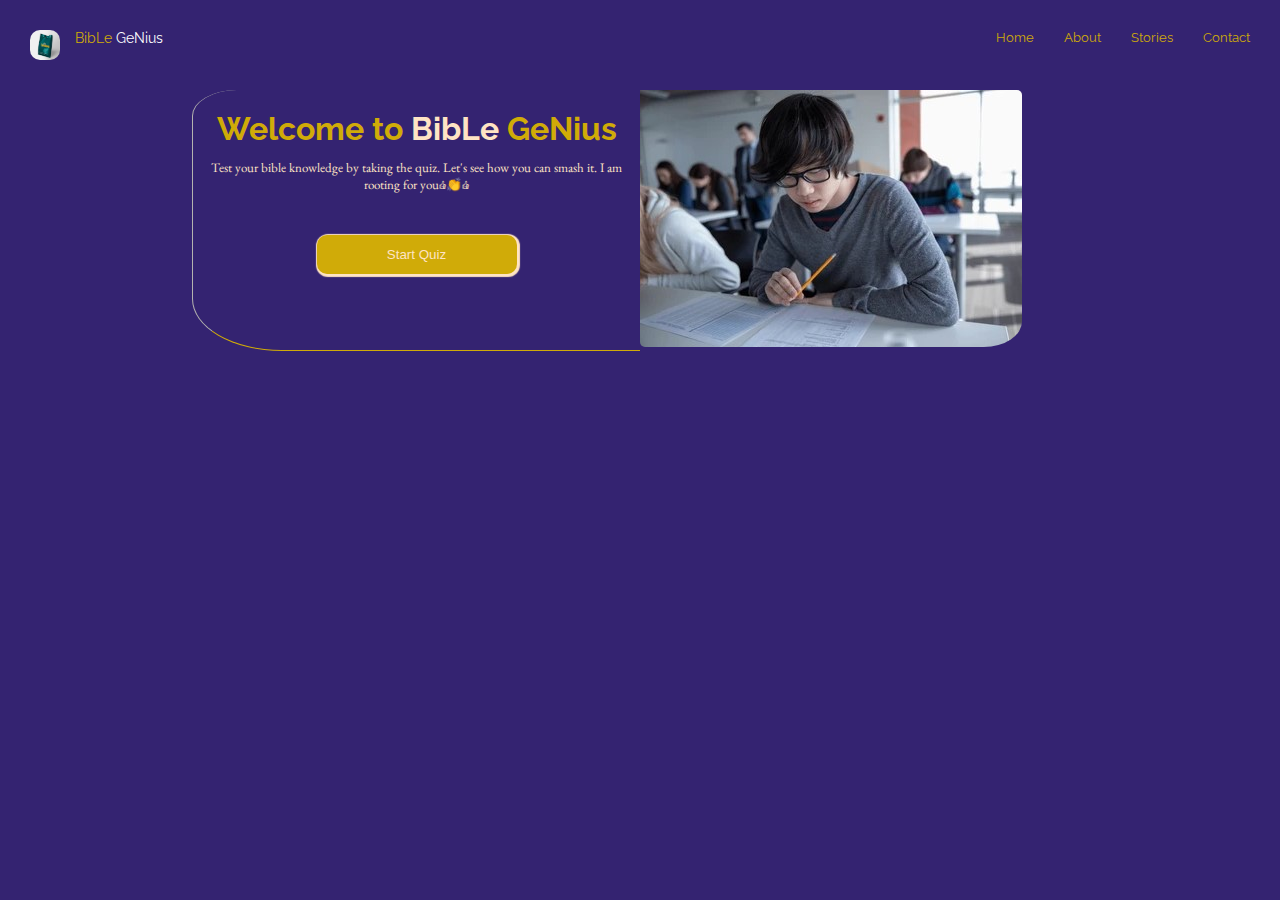
<file: index.html>
<!DOCTYPE html>
<html lang="en">
<head>
    <meta charset="UTF-8">
    <meta name="viewport" content="width=device-width, initial-scale=1.0">
    <title>QUIZ_GAME</title>
    <link rel="stylesheet" href="index.css">
</head>
<body>
    <main class="main">
        <nav class="nav-bar">
            <div class="logo">
                <img class="Bible_logo"  src="./images/bible_2.jfif" alt="bible">
                <p><span class="bible">BibLe</span> GeNius</p>
            </div>
            <div class="nav-end">
                <ul class="links">
                    <li>Home</li>
                    <li>About</li>
                    <li>Stories</li>
                    <li>Contact</li>
                </ul>
            </div>
        </nav>
        <section id="quiz_game">
           
           
            <div class="quiz_text">
                <h1 class="heading">Welcome to <span class="bible1">BibLe</span> GeNius</h1>
                <p class="text_one">Test your bible knowledge by taking the quiz. Let's see how you can smash it. I am rooting for you👍👏👍</p>


                <button class="button reset">Start Quiz</button>
            
               </div>

            <div class="quiz_image">
                <img src="./images/studypicture2.jpg" alt="images" class="study_picture">
            </div>
                
          
            
        </section>
    </main>
    <script src="./index.js"></script>
</body>
</html>
</file>
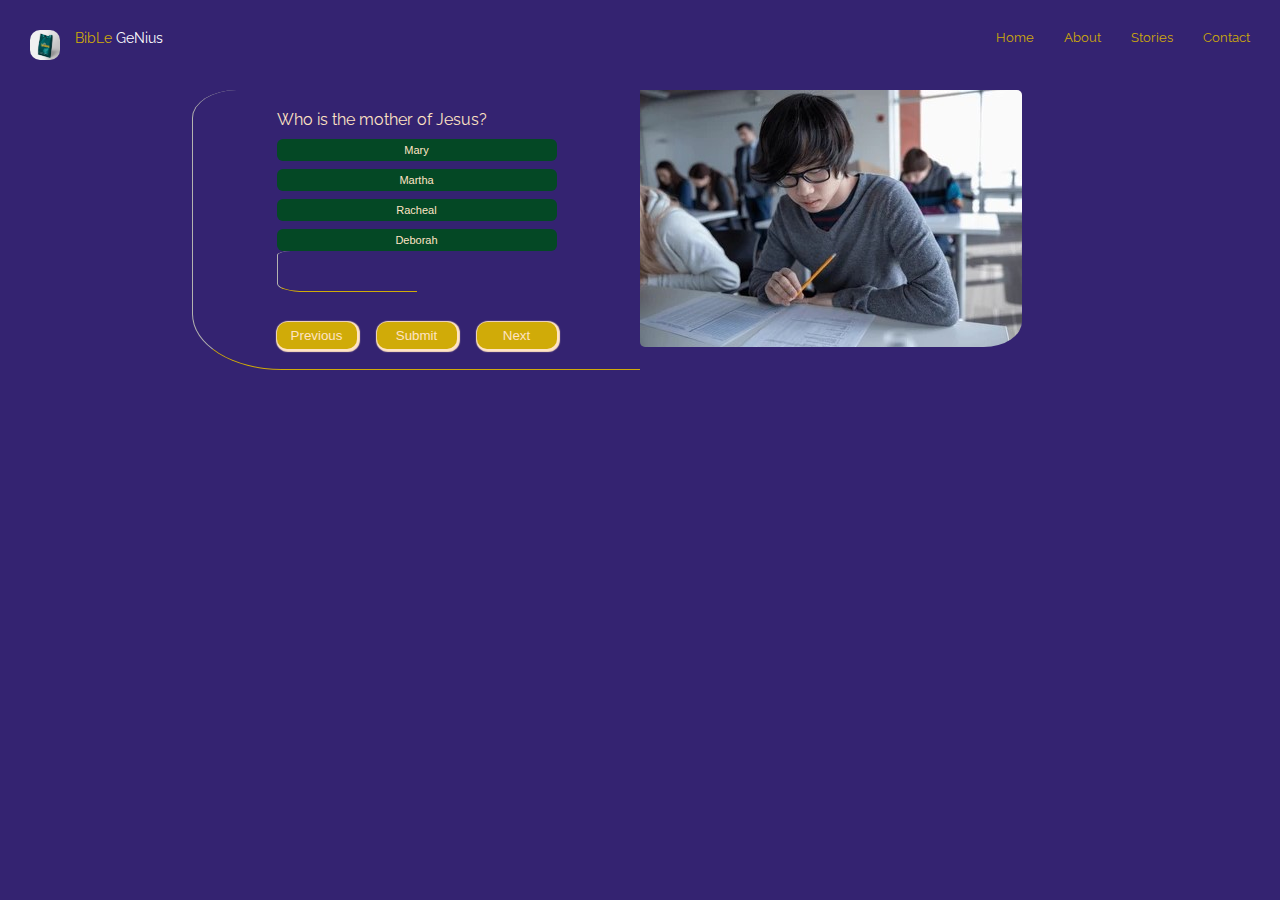
<file: question.html>
<!DOCTYPE html>
<html lang="en">
<head>
    <meta charset="UTF-8">
    <meta name="viewport" content="width=device-width, initial-scale=1.0">
    <title>QUIZ_GAME</title>
    <link rel="stylesheet" href="index.css">
</head>
<body>
    <main class="main">
        <nav class="nav-bar">
            <div class="logo">
                <img class="Bible_logo"  src="./images/bible_2.jfif" alt="bible">
                <p><span class="bible">BibLe</span> GeNius</p>
            </div>
            <div class="nav-end">
                <ul class="links">
                    <li>Home</li>
                    <li>About</li>
                    <li>Stories</li>
                    <li>Contact</li>
                </ul>
            </div>
        </nav>
        <section id="quiz_game">
            <div class="quiz_text">
                <div class="quiz_container">
                    <p class="Question"></p>
                    <div class="options"></div>
                     <div class="quiz_text"></div>
                    <div class="buton">
                        <button class="btn_previous">Previous</button>
                        <button class="btn_submit">Submit</button>
                        <button class="btn_next">Next</button>
                    </div>
                </div>
            </div>
            <div class="quiz_image">
                <img src="./images/studypicture2.jpg" alt="images" class="study_picture">
            </div>
        </section>
    </main>
    <script src="./question.js"></script>
</body>
</html>
</file>
<file: index.css>
@import url('https://fonts.googleapis.com/css2?family=Raleway:ital,wght@0,100..900;1,100..900&display=swap');
@import url('https://fonts.googleapis.com/css2?family=EB+Garamond:ital,wght@0,400..800;1,400..800&family=Raleway:ital,wght@0,100..900;1,100..900&display=swap');
*{

    margin: 0px;
    padding: 0px;
    box-sizing: border-box;
}
body{
    font-family: 'Raleway', sans-serif;
}
.main{
    display:flex;
    flex-direction: column;
    width: 100vw;
    height: 100vh;
    background-color: rgba(52, 35, 113, 1);
}

/* ----------------------------------------------NAV_BAR--------------------------------------------------- */

.nav-bar{
    display: flex;
    flex-direction: row;
    justify-content: space-between;
    padding: 30px;
   

}
.logo{
    display: flex;
    flex-direction: row;
    gap: 15px;
    font-size: 14px;
    color: white;
    


}

.links{
    display: flex;
    flex-direction: row;
    gap: 30px;

}
.links li{
    list-style-type: none;
    color: #d0ab08;
    font-size: 13px;
}
   

.Bible_logo{
    width: 30px;
    height: 30px;
    border-radius: 10px;
}
.bible {
    color: #d0ab08;
}
.bible1 {
    color: bisque;
}








/* ----------------------------------------------NAV_BAR--------------------------------------------------- */

/* ------------------------------------------------------------------------------------------------- */

#quiz_game{
    display: flex;
    flex-direction:row;
    width: 70%;
    color: bisque;
    /* justify-content: center;
    align-items: center;*/
    /* border: 2px solid red; */
    margin: 0 auto;

}


.quiz_text, quiz_text1{
    display:flex;
    flex-direction: column;
    align-items: center;
    gap: 7px;
    padding: 20px 10px;
    width:50%;
    border-bottom: 0.5px solid #d0ab08;
    border-left: 1px solid #b4b3af ;
    /* border-top: 1px solid #b4b3af; */
    border-radius:10% 0 0px 20% ;
    /* background-color: #044825; */
}

.heading{
    color:#d0ab08;
}
.text_one{
    text-align: center;
    padding: 5px 0px;
    font-size: 13px;
    font-family: "EB Garamond", serif;

}

.quiz_image{
    width: 50%;
    border-radius: 0px 5px 20% 5px;
}
.study_picture {
    width: fit-content;
    border-radius: 0px 5px 10% 5px;

}
.take-quiz{
    padding: 20px 30px 30px;
    background-color:#d0ab08;
    color:rgba(52, 35, 113, 1);
    /* color: #d0ab08; */
    border-radius: 20px;
    margin: 10px 0px;
    align-self: center;
    font-family:"EB Garamond", serif ;
    font-size: 16px;
    border: 2px solid rgba(52, 35, 113, 1);
    box-shadow: 1px 1px 1px 2px #d0ab08;
    outline: none;
    width: 250px;
}

.take {
    padding: 30px;
    background-color: #d0ab08;
    color: rgba(52, 35, 113, 1);
    /* color: #d0ab08; */
    border-radius: 14px;
    margin: 10px 0px;
    align-self: center;
    font-family: "EB Garamond", serif;
    font-size: 20px;
    border: 2px solid rgba(52, 35, 113, 1);
    box-shadow: 1px 1px 1px 2px #d0ab08;
    outline: none;
    width: 250px;
    height: 190px;
    display: flex;
    justify-content: center;
    align-items: center;
    text-align: center;
}
.Question{
    padding: 0px 0px 10px;
}
.question{
    border-radius: 6px;
    background-color: #044825;
    color: bisque;
    outline: none;
    border: none;
    padding: 5px;
    font-size: 11px;
}
.question.active{
    background-color: rgb(0, 139, 137);
}
.options{
    display: flex;
    flex-direction: column;
    gap: 8px;
}
.button, .btn_previous, .btn_next, .btn_submit{
     background-color: #d0ab08;
     color: bisque;
     /* width: 200px;
     padding: 12px; */
     border: none;
     outline: none;
     box-shadow: 1px 1px 1px 2px bisque;
     border-radius: 10px;
     margin: 30px 0px 0px 0px;

}
.button{
    width: 200px;
    padding: 12px;
}
.btn_previous,.btn_next,.btn_submit{
    width: 80px;
    padding: 6px;
}
.buton{
 display: flex;
 flex-direction: row;
 justify-content:flex-end;
 /* border: 2px solid red; */
 gap: 20px;
}
.neww{
    display: flex;
    flex-direction: row;
    gap:20px;
}
/* ------------------------------------------------------------------------------------------------- */
</file>
